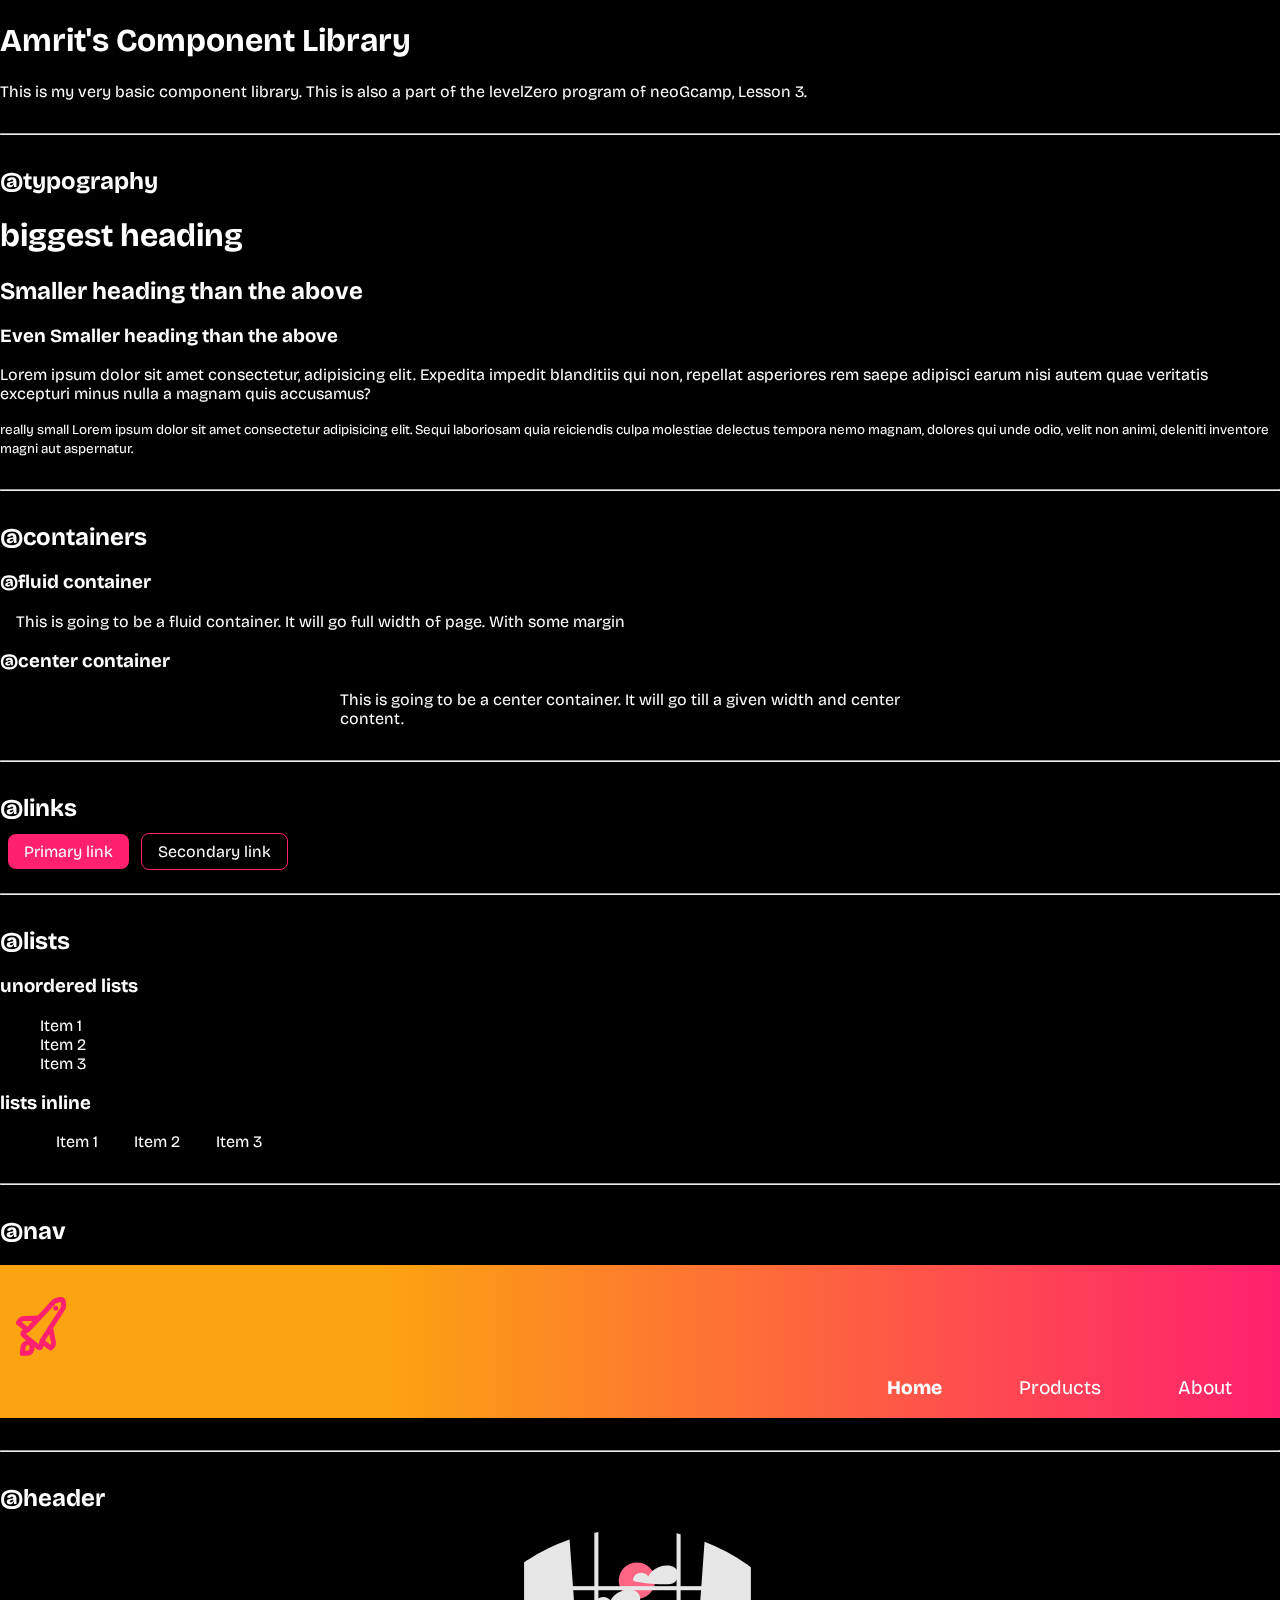
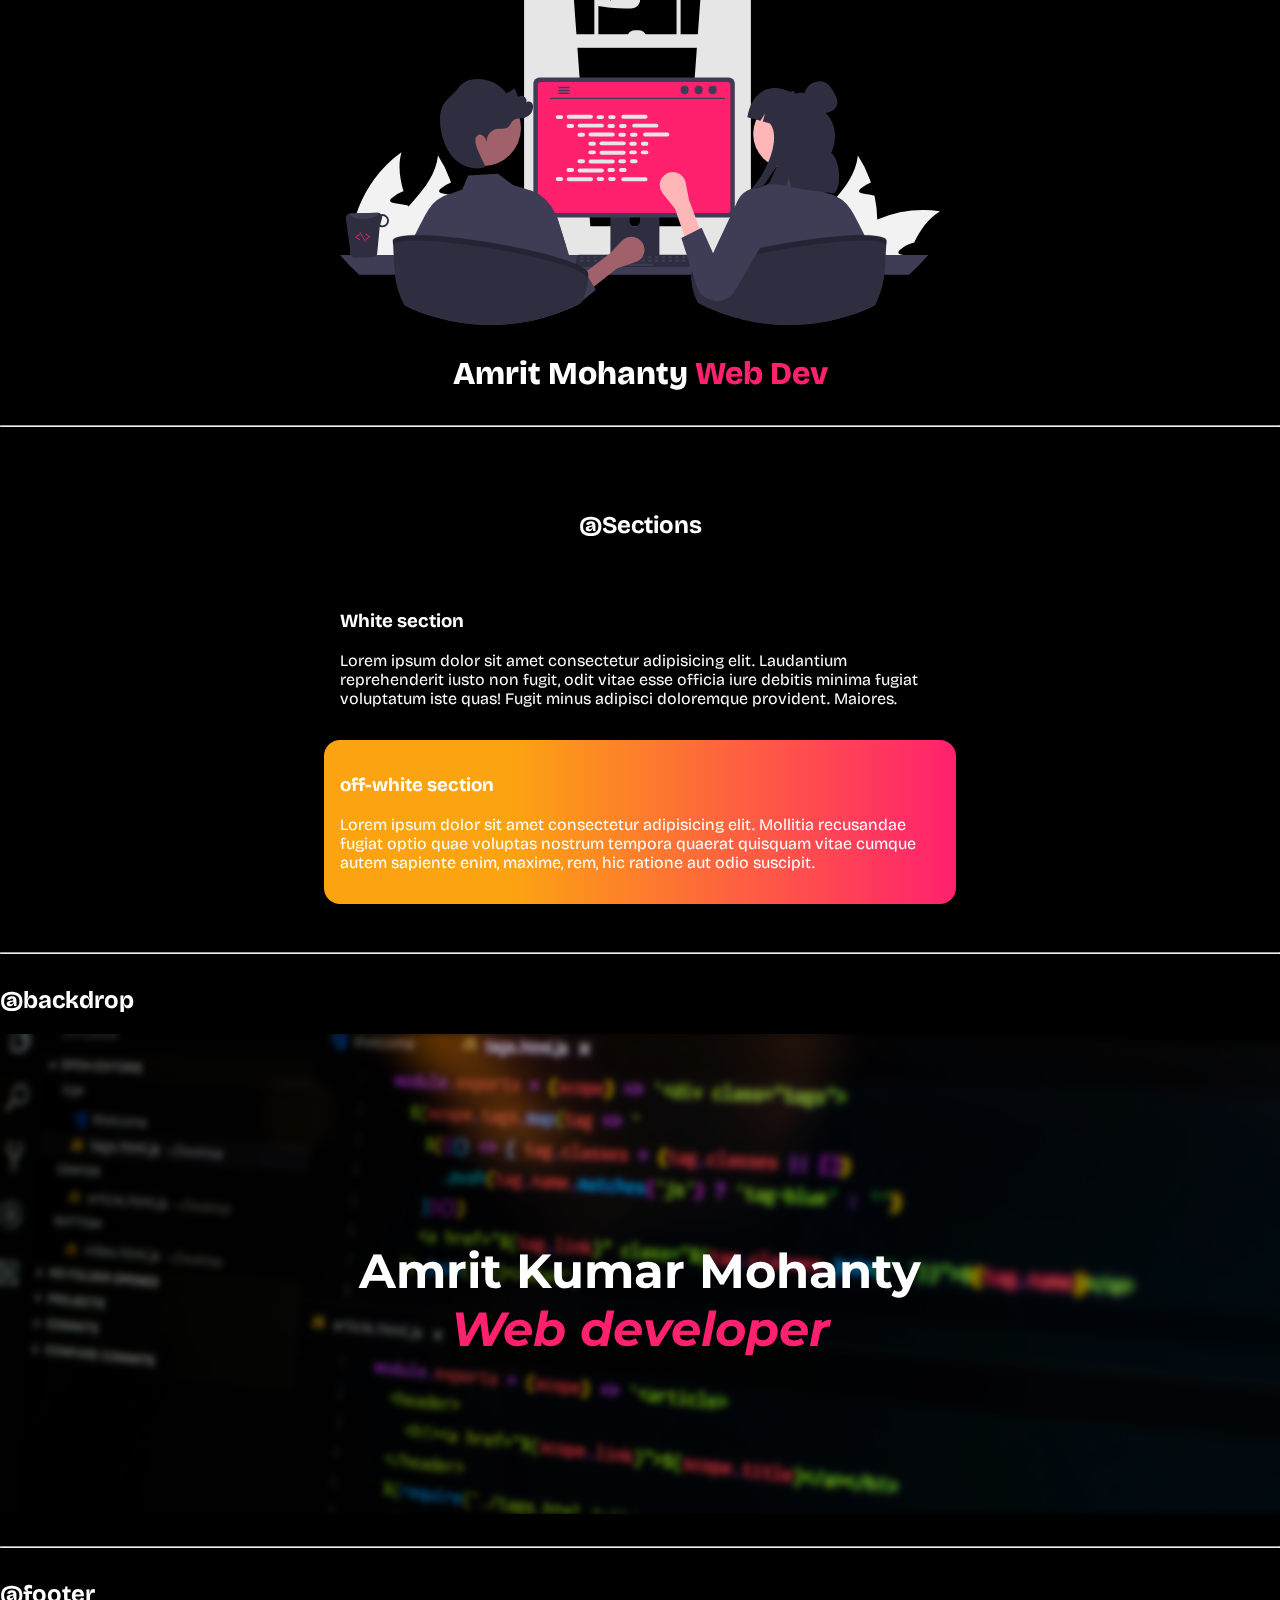
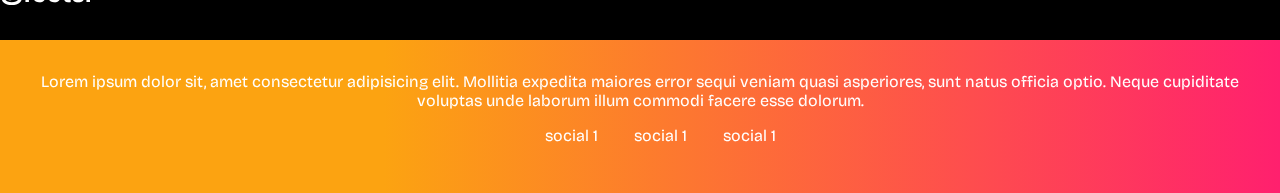
<file: lib/components.html>
<!DOCTYPE html>
<html lang="en">
<head>
    <meta charset="UTF-8">
    <meta name="viewport" content="width=device-width, initial-scale=1.0">
    <title>Amrit's Component Library</title>
    <link href="/Styles.css" rel="stylesheet">
</head>
<body>
    <h1>
        Amrit's Component Library
    </h1>
    <p>This is my very basic component library. This is also a part of the levelZero program of neoGcamp, Lesson 3.</p>
    <hr>

    <h2>@typography</h2>
        <h1>biggest heading</h1>
        <h2>Smaller heading than the above</h2>
        <h3>Even Smaller heading than the above</h3>
        <p>Lorem ipsum dolor sit amet consectetur, adipisicing elit. Expedita impedit blanditiis qui non, repellat asperiores rem saepe adipisci earum nisi autem quae veritatis excepturi minus nulla a magnam quis accusamus?</p>

        <small>really small Lorem ipsum dolor sit amet consectetur adipisicing elit. Sequi laboriosam quia reiciendis culpa molestiae delectus tempora nemo magnam, dolores qui unde odio, velit non animi, deleniti inventore magni aut aspernatur.</small>

        <hr>
 

    <h2>@containers</h2>
    <h3>@fluid container</h3>
    <div class="container"> This is going to be a fluid container. It will go full width of page. With some margin</div>
    <h3>@center container</h3>
    <div class="container container-center"> This is going to be a center container. It will go till a given width and center content.</div>

    <hr>

    <h2>@links</h2>

    <a href="\" class="link link--primary">Primary link</a>
    <a href="\"class="link link--secondary">Secondary link</a>

    <hr>

    <h2>@lists</h2>

    <h3>unordered lists</h3>
    <ul>
        <li>Item 1</li>
        <li>Item 2</li>
        <li>Item 3</li>
    </ul>
    <h3>lists inline</h3>
    <ul>
        <li class="list-item-inline">Item 1</li>
        <li class="list-item-inline">Item 2</li>
        <li class="list-item-inline">Item 3</li>
    </ul>
    <hr>

    <h2>@nav</h2>

    <nav>
        <img src="/images/undraw_rocket.svg" alt="Brand Picture of a rocket" class="img--brand">
        <ul class="nav--list">
            <li class="list-item-inline "><a href="\" class="link active">Home</a></li>
            <li class="list-item-inline"><a href="\" class="link">Products</a></li>
            <li class="list-item-inline"><a href="\" class="link">About</a></li>
        </ul>
    </nav>

    <hr>

    <h2>@header</h2>

    <header class="hero">
        <img class="hero--img" src="/images/hero2-img.svg" alt="Hero Image">
        <h1 class="hero--heading">Amrit Mohanty<span> Web Dev</span></h1>
    </header>

    <hr>
    <section>
        <h2>@Sections</h2>
    <section class="container-center">
        <h3>White section</h3>
        <p>Lorem ipsum dolor sit amet consectetur adipisicing elit. Laudantium reprehenderit iusto non fugit, odit vitae esse officia iure debitis minima fugiat voluptatum iste quas! Fugit minus adipisci doloremque provident. Maiores.</p>
    </section>

    <section class="off-white container-center">
        <h3>off-white section </h3>
        <p>Lorem ipsum dolor sit amet consectetur adipisicing elit. Mollitia recusandae fugiat optio quae voluptas nostrum tempora quaerat quisquam vitae cumque autem sapiente enim, maxime, rem, hic ratione aut odio suscipit.</p>
    </section>
</section>
    <hr>
    <h2>@backdrop</h2>
    <div class="backdrop">
        <h1 class="heading--backdrop">Amrit Kumar Mohanty<br><span><em>Web developer</em></span></h1>
    </div>
    <hr>
    <h2>@footer</h2>
    <footer>
        <div>Lorem ipsum dolor sit, amet consectetur adipisicing elit. Mollitia expedita maiores error sequi veniam quasi asperiores, sunt natus officia optio. Neque cupiditate voluptas unde laborum illum commodi facere esse dolorum.</div>
        <ul>
            <li class="list-item-inline">social 1</li>
            <li class="list-item-inline">social 1</li>
            <li class="list-item-inline">social 1</li>
        </ul>
    
    </footer>
</body>
</html>
</file>
<file: Styles.css>
@import url('https://fonts.googleapis.com/css2?family=Bricolage+Grotesque:opsz,wght@10..48,200;10..48,400;10..48,800&display=swap');
@import url('https://fonts.googleapis.com/css2?family=Montserrat:wght@100&display=swap');

:root{
--black: hsla(0, 0%, 0%, 1);
--oxford-blue: hsla(221, 51%, 16%, 1);
--orange-web: hsla(37, 98%, 53%, 1);
--platinum: rgb(238, 238, 238);
--white: hsla(0, 0%, 100%, 1);
--red: #ff206e;
--eerie-black: #040a0f;
--gradient: linear-gradient(90deg, rgba(252,163,17,1) 30%, rgba(255,32,110,1) 100%);
}
body{
    font-family: 'Bricolage Grotesque', sans-serif;
    background-color: var(--black);
    margin: 0;
    color: var(--white);
    
}

br{
    padding: 1rem;
}

hr{
    margin: 2rem 0rem ;
}

/* @lists */

ul{
    list-style: none;
}

.list-item-inline{
    display:inline;
    padding: 0rem 1rem;
}

.list-items{
    padding-top: 1rem;
}
/* @container */

.container{
    padding-left: 1rem ;
    padding-right: 1rem ;
}

.container-center{
    max-width: 600px;
    margin: auto;
    border-radius: 1rem;
}

/* @links */

.link{
    text-decoration: none;
    padding: 0.5rem 1rem;
    margin-left: 0.5rem;
}
.link--primary{
    background-color: var(--red);
    border-radius: 0.5rem;
    color: var(--white);
}
.link--primary:hover{
    background-color: var(--orange-web);
    box-shadow: 0.2rem 0.2rem 1rem grey;
}
.link--secondary{
    color: var(--white);
    border: 1px solid var(--red);
    
    border-radius: 0.5rem;
}
.link--secondary:hover{
    color: var(--white);
    border: 1px solid var(--orange-web);
    box-shadow: 0.2rem 0.2rem 1rem grey;
    
}

/* @nav bar stuff */

.nav--list{
    margin-top: 1rem;
    text-align: right;
    font-size: larger;
}



.img--brand{
    margin-top: 1rem;
    padding-top: 1rem;
}



nav {
    background: linear-gradient(90deg, rgba(252,163,17,1) 30%, rgba(255,32,110,1) 100%);
    padding: 0.001rem 1rem;
    /* border-radius: 0rem 1rem; */
}
nav .link{
    color: var(--white);
    
}

.active{
    font-weight: 900;
}

/* @header */

.hero{
    display: block;
}

.hero .hero--heading{
    font-weight:800;
    padding-top: 0.5rem;
    text-align: center;

}

span{
    color: var(--red);
}

.hero .hero--img{
    max-width: 600px;
    display: block;
    margin: auto;
}

/* sections */
section{
    padding: 1rem;
}

.off-white{
    background: linear-gradient(90deg, rgba(252,163,17,1) 30%, rgba(255,32,110,1) 100%);
}

section h2{
    text-align: center;
    padding: 1rem;
}
.img--id{
    height:20rem ;
    width:17rem ;
    display: block;
    margin: auto;
    border-radius: 1rem;

}

/* @backdrop */
.backdrop{
    display: block;
    background-image: url('images/backdrop-4.jpeg');
    height: 30rem;
    padding: 0rem 0rem;
    background-size: cover;
    overflow: hidden;
    margin-bottom: 1rem;
    transition-duration: 3000ms;
}
.heading--backdrop{
    
    font-size: 3rem;
    text-align: center;
    font-family: 'Montserrat', sans-serif;
    backdrop-filter: brightness(60%) blur(3px);
    display: block;
    padding: 13rem 0rem;
    margin: 0 0; 
}



/* @footer */

footer{
    margin-top: 2rem;
    padding: 2rem;
    background:linear-gradient(90deg, rgba(252,163,17,1) 30%, rgba(255,32,110,1) 100%);;
    text-align: center;
}

footer a{
    text-decoration: none;
    color: var(--white);
    border-radius: 0.5rem;
    padding: 0.5rem;
}

footer a:hover{
    background-color: #ff206e;
}
</file>
